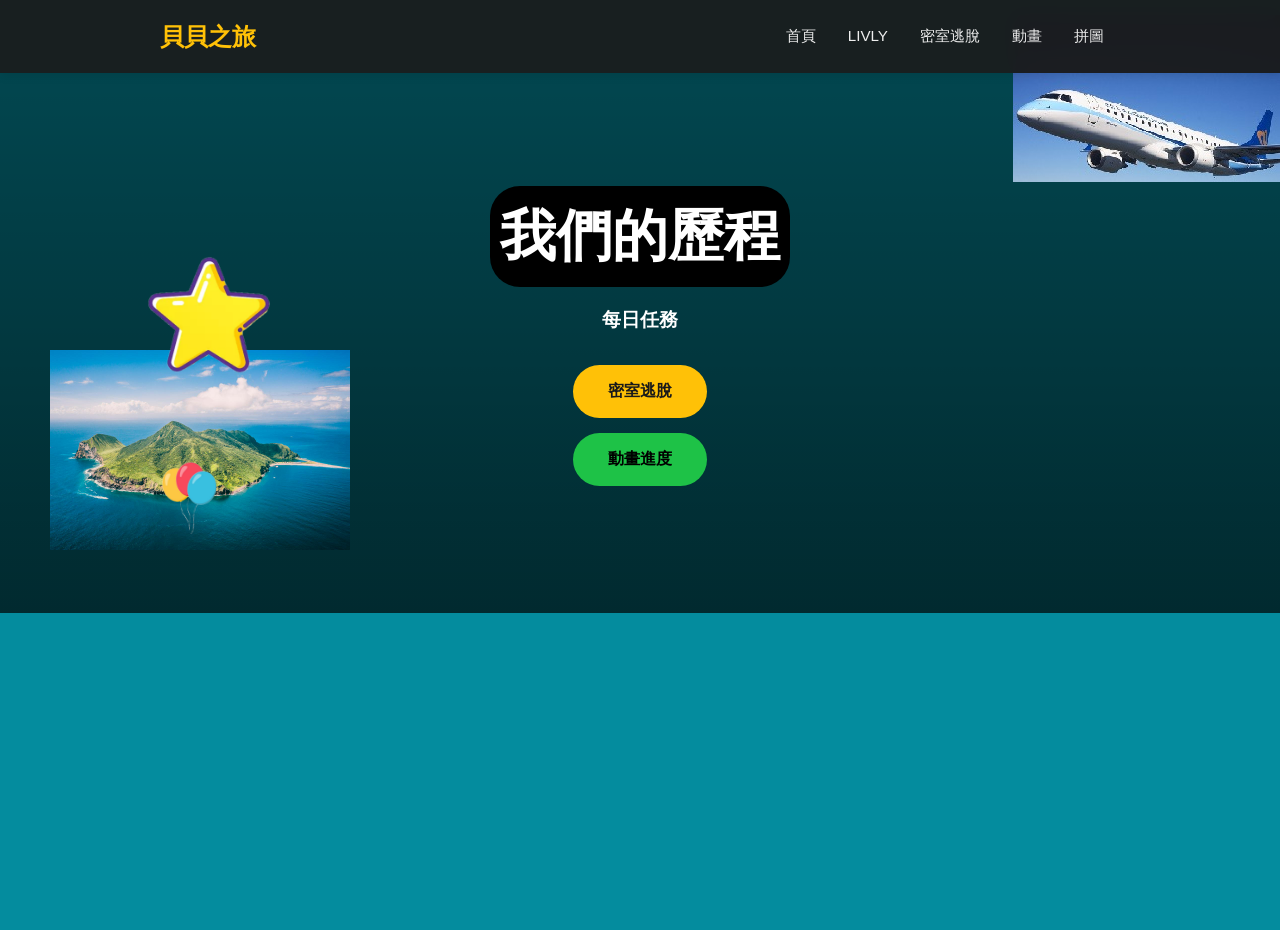
<file: index.html>
<!DOCTYPE html>
<html lang="zh-Hant">
<head>
    <meta charset="UTF-8">
    <meta name="viewport" content="width=device-width, initial-scale=1.0">
    <title>貝貝之旅 | 我們的歷程</title>
    <link rel="stylesheet" href="style.css">
    <style>
        .Endorsement {
            position: absolute;
            z-index: 1500;
        }
            .Endorsement img {
                width: 100%;
            }
        #before {
            width: 300px;
            margin-top: 200px;
            margin-left: 50px;
            animation-name: logo-animation;
            animation-duration: 2s;
            animation-iteration-count: infinite;
        }
        #after {
            width: 300px;
            margin-top: 350px;
            margin-left: 50px;
            height: 300px;
            animation-name: logo-animation;
            animation-duration: 2s;
            animation-iteration-count: infinite;
        }
        #stick {
            width: 80px;
            margin-top: 400px;
            margin-left: 80px;
            transform: translate(70px,60px) rotate(3deg);
            transition: 1.5s;
            transition-duration: 2;
            transition-timing-function: ease-in-out;

        }

            #stick:active {
                transform: translate(85px,-30px) rotate(3deg);
            }
        @keyframes logo-animation {
            0% {
                transform: rotate(0deg);
            }

            25% {
                transform: rotate(5deg);
            }

            50% {
                transform: rotate(-5deg);
            }

            75% {
                transform: rotate(5deg);
            }

            100% {
                transform: rotate(0deg);
            }
        }
    </style>
</head>
<body>
    <div id="after" class="Endorsement"><img src="111.jpg"></div>
    <div id="before" class="Endorsement"><img src="112.jpg.png"></div>
    <div id="stick" class="Endorsement"><img src="113.jpg"></div>

    
    <!--<nav>
        <div class="container">
            <a href="index.html" class="logo">貝貝之旅</a>
            <ul>
                <li><a href="index.html">首頁</a></li>
                <li><a href="about.html">LIVLY</a></li>
                <li><a href="courses.html">密室逃脫</a></li>
                <li><a href="tools.html">動畫</a></li>
                <li><a href="testimonials.html">拼圖</a></li>
            </ul>
        </div>
    </nav>-->

    <script src="nav_bar.js"></script>
    <div id="nav_bar"></div>


    <header class="hero">
        <style>
            .btn:hover{
                transform: scale(1.2);
            }
            .btn_1{
                display: inline-block;
                background-color: #1ec247;
                color: #000000;
                text-decoration: none;
                font-weight: bold;
                padding: 12px 35px;
                margin: 15px;
                border-radius: 50px;
                transition-duration: 0.5s;
                transition-timing-function: ease-in;
                transform-origin: center;
            }
            .btn_1:hover{
                transform: scale(1.2);
            }
            .h1_txt1{
                background: #000;
                padding: 0px 10px;
                border-radius: 30px;
                animation-name: h1_ani_1;
                animation-duration: 5s;
                animation-direction: alternate;
                animation-iteration-count: infinite;
                animation-timing-function: ease-in-out;
            }
            @keyframes h1_ani_1{
                0%{
                    background: #2caaa4;
                }
                50%{
                    background: #4da5d8;
                }
                100%{
                    background: #11b2be;
                }
            }

        </style>
        <div class="container">
            <h1 class="h1_txt1">我們的歷程</h1>
            <h3>每日任務</h3><br>
            <a href="courses.html" class="btn">密室逃脫</a><br>
            <a href="tools.html" class="btn_1">動畫進度</a>
    <div style="position:fixed;right:0;top:15px;">
        <a>
            <img src="123.jpg">
        </a>
    </div>
    </header>
    <br><br><br><br><br><br><br><br><br><br><br>
</body>
</html>
</file>
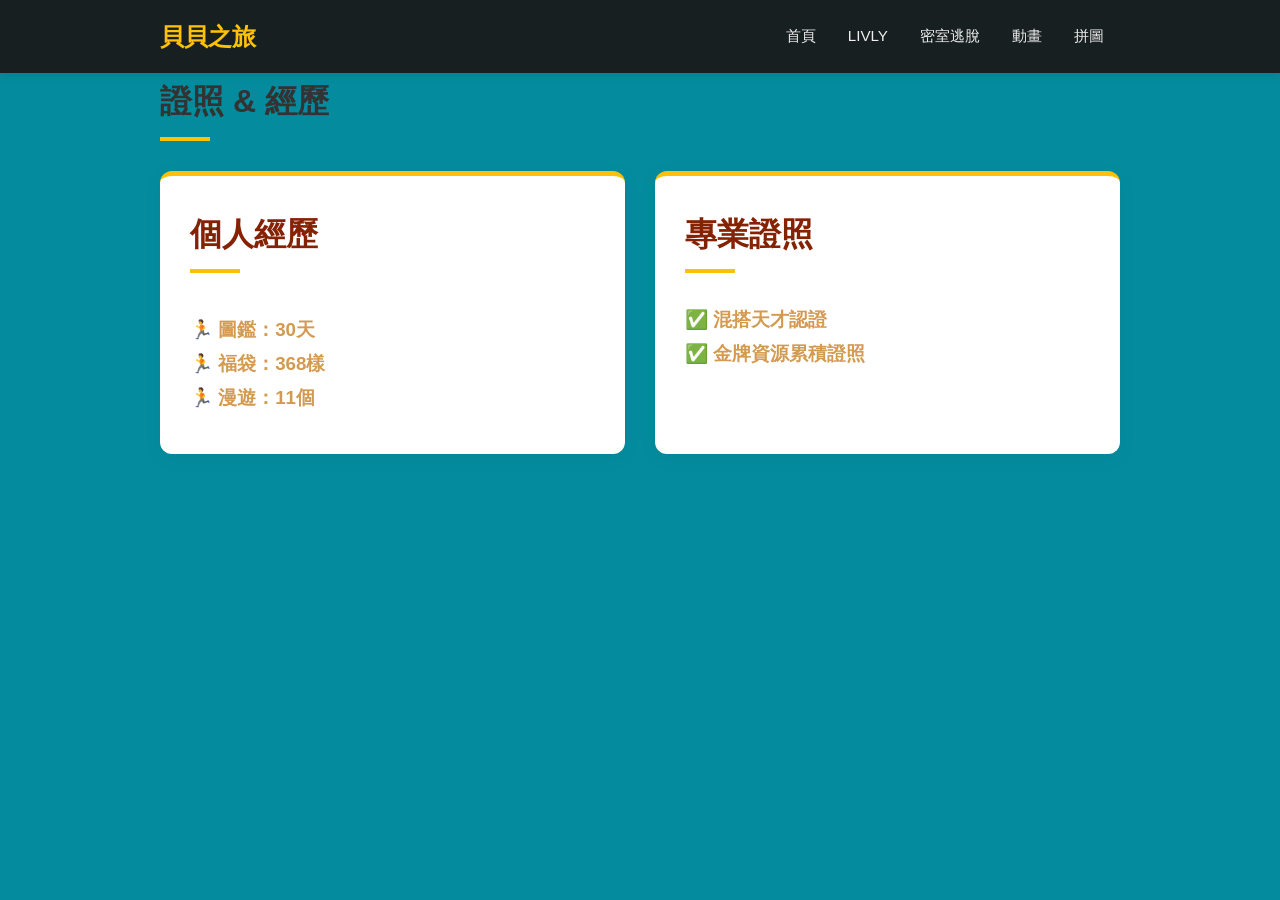
<file: about.html>
<!DOCTYPE html>
<html lang="zh-Hant">
<head>
    <meta charset="UTF-8">
    <meta name="viewport" content="width=device-width, initial-scale=1.0">
    <title>貝貝之旅 | 我們的歷程</title>
    <link rel="stylesheet" href="style.css">
</head>
<body>
    <!--<nav>
        <div class="container"><a href="index.html" class="logo">貝貝之旅</a>
<ul>
    <li><a href="index.html">首頁</a></li>
    <li><a href="about.html" class="active">LIVLY</a></li>
    <li><a href="courses.html">密室逃脫</a></li>
    <li><a href="tools.html">動畫</a></li>
    <li><a href="testimonials.html">拼圖</a></li>
</ul>
        </div>
    </nav>-->

    <script src="nav_bar.js"></script>
    <div id="nav_bar"></div>

    <section class="container">
        <h2>證照 & 經歷</h2>
        <div class="row">
            <div class="col">
                <h2 style="color:rgb(133, 34, 4)"">個人經歷</h2>
                <ul style="list-style:none; padding:10px 0;">
                    <h3>🏃 圖鑑：30天</h3>
                    <h3>🏃 福袋：368樣</h3>
                    <h3>🏃 漫遊：11個</h3>
                </ul>
            </div>
            <div class="col">
                <h2 style="color:rgb(133, 34, 4)">專業證照</h2>
                <h3>✅ 混搭天才認證</h3>
                <h3>✅ 金牌資源累積證照</h3>
            </div>
        </div>
    </section>
</body>
</html>
</file>
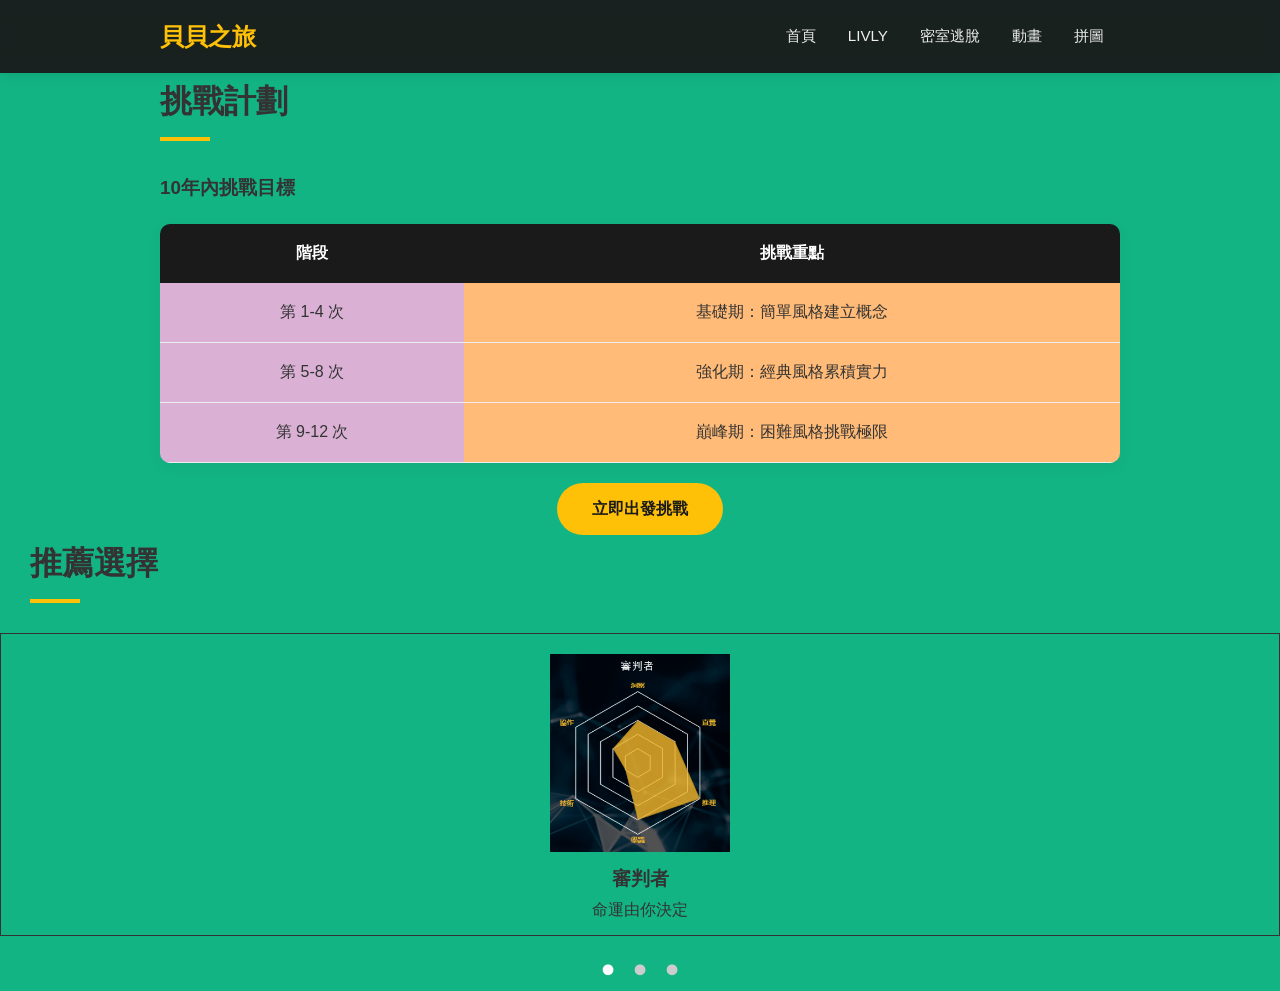
<file: courses.html>
<!DOCTYPE html>
<html lang="zh-Hant">
<head>
    <meta charset="UTF-8">
    <meta name="viewport" content="width=device-width, initial-scale=1.0">
    <title>貝貝之旅 | 我們的歷程</title>
    <link rel="stylesheet" href="style.css">
    <script src="js/jquery-3.7.1.min.js"></script>
    <script>
    var index = 0;
    var img = ["777.jpg", "888.jpg", "999.jpg"];
    var title = ["審判者", "歸宿", "川太郎"];
    var info = ["命運由你決定", "若能從頭來過，你是否願意接受這份沉甸甸的羈絆", "日本鬼怪傳說-河童"];
    var timer; // 用來存放計時器

function toHTML(index) {
    // 使用一個 div 包裹所有內容，並設定文字置中
    var hm = "<div style='text-align: center;'>"; 
    
    // 圖片設定 display: block 搭配 margin: auto 即可水平置中
    hm += "<img src='images/" + img[index] + "' width='180' style='display: block; margin: 10px auto;'>";
    
    // 標題與文字因為在外層 div 已設定 text-align: center，會自動置中
    hm += "<h3>" + title[index] + "</h3>";
    hm += "<p>" + info[index] + "</p>";
    
    hm += "</div>";
    return hm;
}

    // 更新圓點狀態
    function updateDots(index) {
        $(".dot").css("color", "#ccc"); // 全部變灰色
        $(".dot").eq(index).css("color", "white"); // 當前變白色
    }

    function fnNext() {
        index++;
        if (index >= img.length) index = 0;
        $("#div_cont").hide().html(toHTML(index)).fadeIn(1000);
        updateDots(index);
    }

    $(document).ready(function () {
        $("#div_cont").html(toHTML(index));
        updateDots(index);

        // 啟動自動播放
        startTimer();

        // 滑鼠移入停止，移出繼續
        $("#div_cont").hover(
            function() { clearInterval(timer); }, // 移入
            function() { startTimer(); }          // 移出
        );
    });

    function startTimer() {
        timer = setInterval(fnNext, 4000);
    }
</script>
<style>
    /* 設定圖片的基本轉場效果 */
    #div_cont img {
        transition: transform 0.5s ease; /* 讓放大過程平滑，0.5秒完成 */
    }

    /* 滑鼠移上去時放大 1.1 倍 */
    #div_cont img:hover {
        transform: scale(2.5); 
        cursor: pointer;
    }

     .btn {
        display: inline-block;
        transition: transform 0.3s ease;
        text-decoration: none;
    }

    .btn:hover {
        transform: scale(1.2);
        box-shadow: 0 5px 15px rgba(0,0,0,0.3);
    }
</style>
</head>
<body style="background-color: #13b484;">
    <!--<nav><div class="container"><a href="index.html" class="logo">貝貝之旅</a>
<ul>
    <li><a href="index.html">首頁</a></li>
    <li><a href="about.html">LIVLY</a></li>
    <li><a href="courses.html" class="active">密室逃脫</a></li>
    <li><a href="tools.html">動畫</a></li>
    <li><a href="testimonials.html">拼圖</a></li>
</ul>
    </div></nav>-->

    <script src="nav_bar.js"></script>
    <div id="nav_bar"></div>

    <section class="container">
        <h2>挑戰計劃</h2>
        <h3>10年內挑戰目標</h3>
        <table>
            <thead><tr><th>階段</th><th>挑戰重點</th></tr></thead>
            <tbody>
                <tr><td bgcolor="DAB1D5">第 1-4 次</td><td bgcolor="FFBB77">基礎期：簡單風格建立概念</td></tr>
                <tr><td bgcolor="DAB1D5">第 5-8 次</td><td bgcolor="FFBB77">強化期：經典風格累積實力</td></tr>
                <tr><td bgcolor="DAB1D5">第 9-12 次</td><td bgcolor="FFBB77">巔峰期：困難風格挑戰極限</td></tr>
            </tbody>
        </table>
        <div style="text-align:center;"><a href="form.html" class="btn">立即出發挑戰</a></div>
    </section>

     <h2  style="margin-left: 30px;">推薦選擇</h2>
    
    <!-- 內容呈現區 -->
    <div id="div_cont" style="border-style:solid; border-width:1px; min-height:150px; padding:10px;">
    </div>

<!-- 新增進度圓點區 -->
<div id="dots_area" style="text-align: center; font-size: 25px; margin-top: 10px;">
    <span class="dot" style="cursor:pointer; margin:0 5px;">●</span>
    <span class="dot" style="cursor:pointer; margin:0 5px;">●</span>
    <span class="dot" style="cursor:pointer; margin:0 5px;">●</span>
</div>

    <!-- <p>
        <input type="button" onclick="fnNext();" value="下一篇">
    </p> -->
</body>
</html>
</file>
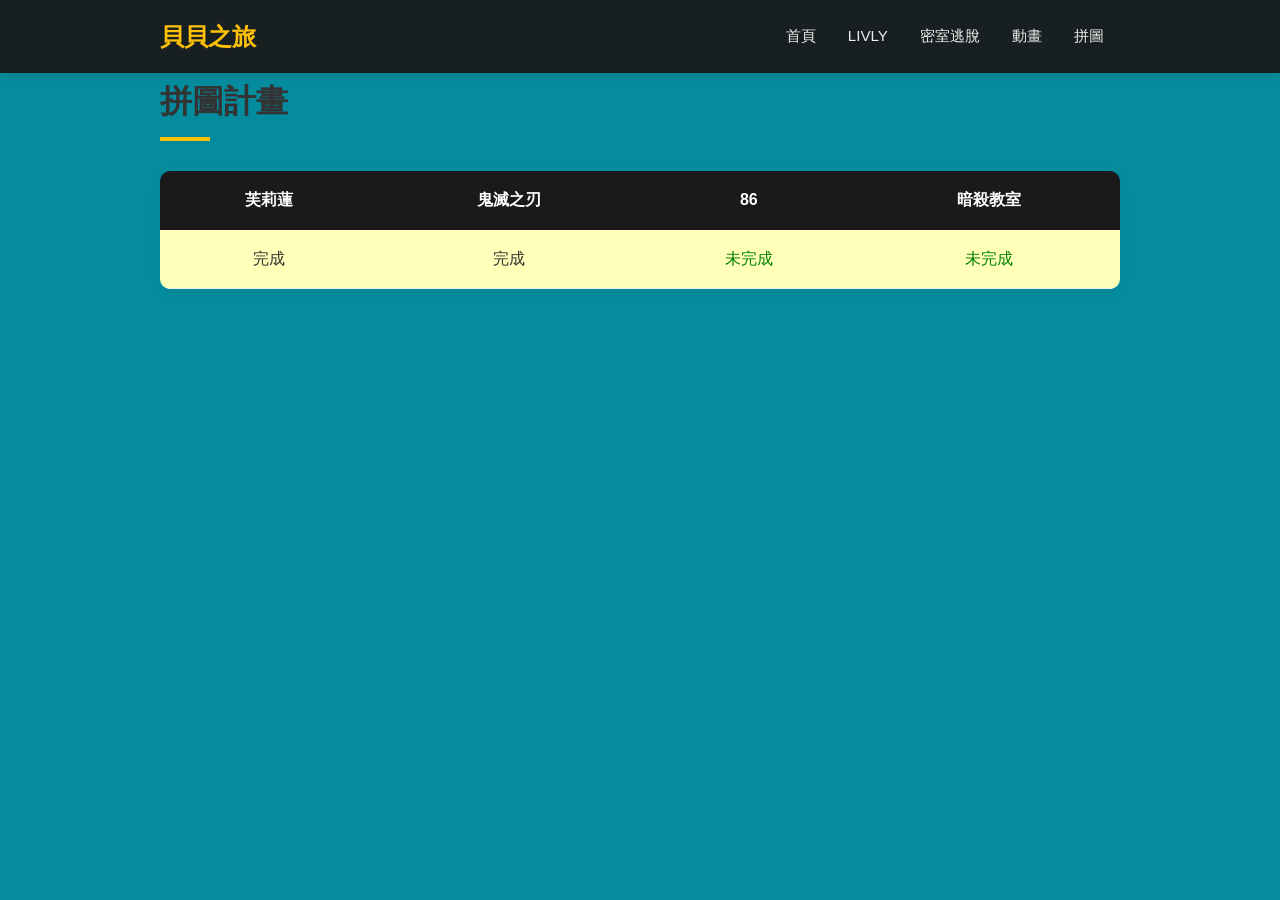
<file: testimonials.html>
<!DOCTYPE html>
<html lang="zh-Hant">
<head>
    <meta charset="UTF-8">
    <meta name="viewport" content="width=device-width, initial-scale=1.0">
    <title>貝貝之旅 | 我們的歷程</title>
    <link rel="stylesheet" href="style.css">
</head>
<body>
    <!--<nav><div class="container"><div class="logo">貝貝之旅</div>
        <ul>
    <li><a href="index.html">首頁</a></li>
    <li><a href="about.html">LIVLY</a></li>
    <li><a href="courses.html">密室逃脫</a></li>
    <li><a href="tools.html">動畫</a></li>
    <li><a href="testimonials.html" class="active">拼圖</a></li>
</ul>
    </div></nav>-->

    <script src="nav_bar.js"></script>
    <div id="nav_bar"></div>

    <section class="container">
        <h2>拼圖計畫</h2>
        <table>
            <thead><tr><th>芙莉蓮</th><th>鬼滅之刃</th><th>86</th><th>暗殺教室</th></tr></thead>
            <tbody bgcolor="FFFFB9">
                <tr><td>完成</td><td>完成</td><td style="color:green;">未完成</td><td style="color:green;">未完成</td></tr>
            </tbody>
        </table>
    </section>
</body>
</html>
</file>
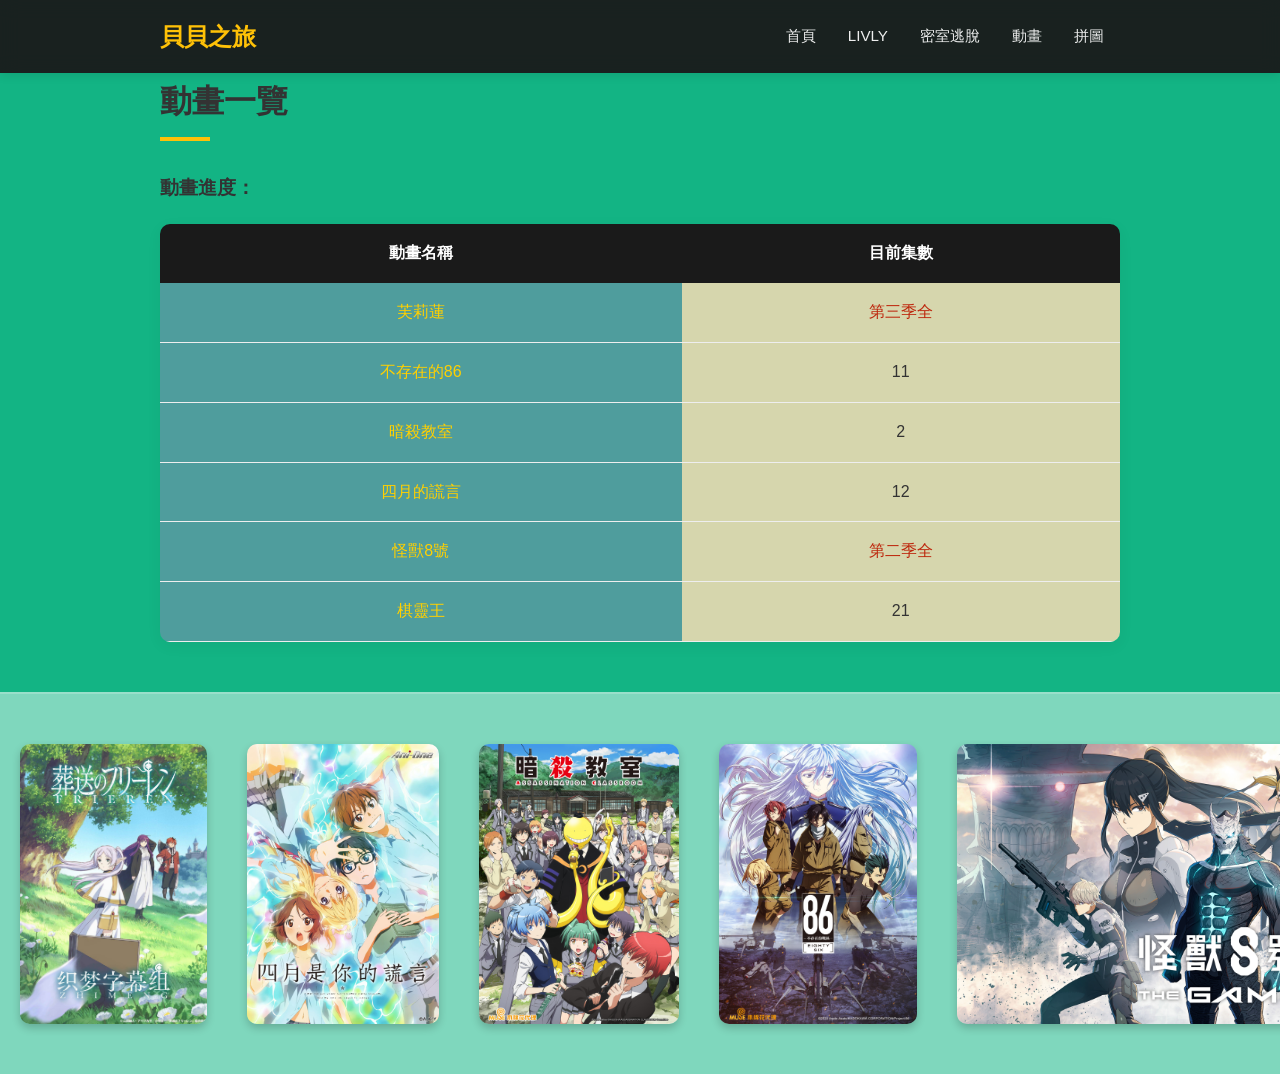
<file: tools.html>
<!DOCTYPE html>
<html lang="zh-Hant">
<head>
    <meta charset="UTF-8">
    <meta name="viewport" content="width=device-width, initial-scale=1.0">
    <title>貝貝之旅 | 我們的歷程</title>
    <link rel="stylesheet" href="style.css">
</head>
<body style="background-color: #13b484;">
    <!--<nav><div class="container"><a href="index.html" class="logo">貝貝之旅</a>
<ul>
    <li><a href="index.html">首頁</a></li>
    <li><a href="about.html">LIVLY</a></li>
    <li><a href="courses.html">密室逃脫</a></li>
    <li><a href="tools.html" class="active">動畫</a></li>
    <li><a href="testimonials.html">拼圖</a></li>
</ul>
    </div></nav>-->

    <script src="nav_bar.js"></script>
    <div id="nav_bar"></div>

    <section class="container">
        <h2>動畫一覽</h2>
        <h3>動畫進度：</h3>
        <table>
            <thead><tr><th>動畫名稱</th><th>目前集數</th></tr></thead>
            <tbody>
                <tr><td style="color:rgb(255, 208, 1)"bgcolor="4F9D9D">芙莉蓮</td><td style="color:rgb(189, 38, 12)"bgcolor="D6D6AD">第三季全</td></tr>
                <tr><td style="color:rgb(255, 208, 1)"bgcolor="4F9D9D">不存在的86</td><td bgcolor="D6D6AD">11</td></tr>
                <tr><td style="color:rgb(255, 208, 1)"bgcolor="4F9D9D">暗殺教室</td><td bgcolor="D6D6AD">2</td></tr>
                <tr><td style="color:rgb(255, 208, 1)"bgcolor="4F9D9D">四月的謊言</td><td bgcolor="D6D6AD">12</td></tr>
                <tr><td style="color:rgb(255, 208, 1)"bgcolor="4F9D9D">怪獸8號</td><td style="color:rgb(189, 38, 12)"bgcolor="D6D6AD">第二季全</td></tr>
                <tr><td style="color:rgb(255, 208, 1)"bgcolor="4F9D9D">棋靈王</td><td bgcolor="D6D6AD">21</td></tr>
            </tbody>
        </table>
    </section>
    <div class="marquee-container">
    <div class="marquee-content">
        <!-- 放置你的動畫相關圖片，建議重複兩次以達成無縫循環 -->
        <img src="images/1111.jpg" alt="1">
        <img src="images/2222.jpg" alt="2">
        <img src="images/3333.jpg" alt="3">
        <img src="images/4444.jpg" alt="4">
        <img src="images/5555.jpg" alt="5">
        <img src="images/6666.jpg" alt="6">
        <img src="images/1111.jpg" alt="1">
        <img src="images/2222.jpg" alt="2">
        <img src="images/3333.jpg" alt="3">
        <img src="images/4444.jpg" alt="4">
        <img src="images/5555.jpg" alt="5">
        <img src="images/6666.jpg" alt="6">
    </div>
    <style>
        /* 跑馬燈外框：滿版寬度並隱藏超出部分 */
.marquee-container {
    width: 100%;
    overflow: hidden; 
    background: rgba(255, 255, 255, 0.459); /* 稍微透出底色 */
    padding: 50px 0;
    margin-top: 50px;
    border-top: 2px solid rgba(255, 255, 255, 0.2);
}

/* 跑馬燈內容：使用 Flex 橫向排列 */
.marquee-content {
    display: flex;
    animation: scroll-left 20s linear infinite; /* 建議調慢一點(25s)看起來比較舒服 */
    width: max-content; /* 核心修正：強制寬度等於所有圖片總寬 */
}

.marquee-content img {
    /* 核心修正：取消固定寬度，改用高度統一，寬度自適應 */
    height: 280px;      /* 統一所有圖片高度 */
    width: auto;        /* 寬度根據圖片比例自動調整，不變形 */
    
    /* 核心修正：不裁剪圖片，完整顯示 */
    object-fit: contain; 
    
    flex-shrink: 0;     /* 防止圖片被壓縮 */
    margin: 0 20px;     /* 增加間距 */
    border-radius: 10px;
    box-shadow: 0 4px 8px rgba(0,0,0,0.2);
    transition: transform 0.3s;
}


/* 滑鼠移入圖片時放大 */
.marquee-content img:hover {
    transform: scale(1.3);
    z-index: 10; /* 確保放大的圖片不會被後面的圖片蓋住 */
    position: relative; /* 配合 z-index 使用 */
}

/* 滑鼠移入容器時動畫暫停 */
.marquee-container:hover .marquee-content {
    animation-play-state: paused;
}

/* 跑馬燈核心動畫：從 0 移到負的一半長度 */
@keyframes scroll-left {
    0% { transform: translateX(0); }
    100% { transform: translateX(-50%); } 
}
    </style>
</div>
</body>
</html>
</file>
<file: style.css>
/* ==========================================
   跑班網站全域樣式 - 最終整合版
   ========================================== */

:root {
    --primary-color: #ffc107;
    --dark-color: #1a1a1a;
    --light-bg: #f8f9fa;
    --text-color: #333;
    --transition: all 0.3s ease;
}

* {
    margin: 0; padding: 0; box-sizing: border-box;
}

body {
    font-family: 'PingFang TC', 'Microsoft JhengHei', sans-serif;
    line-height: 1.8;
    color: var(--text-color);
    background-color: #048c9e;
}

.container {
    max-width: 1000px;
    margin: 0 auto;
    padding: 0 20px;
}

/* 導航欄 */
nav {
    background: rgba(26, 26, 26, 0.95);
    backdrop-filter: blur(10px);
    color: #fff;
    padding: 15px 0;
    position: sticky;
    top: 0;
    z-index: 1000;
    box-shadow: 0 2px 10px rgba(0,0,0,0.1);
}

nav .container {
    display: flex;
    justify-content: space-between;
    align-items: center;
}

.logo {
    font-size: 1.5rem;
    font-weight: 800;
    color: var(--primary-color);
    text-decoration: none;
}

nav ul {
    display: flex;
    list-style: none;
}

nav ul li a {
    color: #eee;
    text-decoration: none;
    padding: 8px 16px;
    font-size: 0.95rem;
    transition: var(--transition);
}

/* 新增：當前頁面的發亮效果 */
nav ul li a.active {
    color: var(--primary-color); /* 變成活力黃 */
    border-bottom: 2px solid var(--primary-color); /* 下方加一條線 */
    font-weight: bold;
}

nav ul li a:hover { color: var(--primary-color); }

/* 英雄區 */
.hero {
    background: linear-gradient(rgba(0,0,0,0.5), rgba(0,0,0,0.7)), 
                url('https://www.lnanews.com/imgnews/2015-11-04/ps86jenf6cbqx6xkjzf7fxawc.jpg');
    background-size: cover;
    background-position: center;
    height: 60vh;
    display: flex;
    align-items: center;
    justify-content: center;
    text-align: center;
    color: #fff;
}

.hero h1 { font-size: 3.5rem; margin-bottom: 1rem; }

/* 通用設定 */
section { padding: 60px 0; }
h2 { font-size: 2rem; margin-bottom: 30px; position: relative; padding-bottom: 10px; }
h2::after { content: ''; position: absolute; left: 0; bottom: 0; width: 50px; height: 4px; background: var(--primary-color); }

/* 卡片與表格 */
.row { display: flex; flex-wrap: wrap; gap: 30px; color: #d39a50; background-color: ; }
.col { flex: 1; min-width: 280px; padding: 30px; background: #fff; border-radius: 12px; box-shadow: 0 4px 20px rgba(0,0,0,0.05); border-top: 5px solid var(--primary-color); }

table { width: 100%; border-collapse: separate; border-spacing: 0; margin: 20px 0; border-radius: 10px; overflow: hidden; box-shadow: 0 4px 15px rgba(0,0,0,0.05); }
table th { background: var(--dark-color); color: #fff; padding: 15px; }
table td { padding: 15px; border-bottom: 1px solid #eee; text-align: center; }

.btn { display: inline-block; padding: 12px 35px; background: var(--primary-color); color: var(--dark-color); text-decoration: none; border-radius: 50px; font-weight: bold; transition: var(--transition); border: none; cursor: pointer; }

/* 手機版適配區 */
@media (max-width: 768px) {
    nav .container { padding: 0 10px; }
    nav ul li a { padding: 8px 4px; font-size: 0.82rem; letter-spacing: -0.5px; }
    .logo { font-size: 1.1rem; }
    
    section { padding: 30px 15px; }
    .hero h1 { font-size: 2.2rem; }
    
/* 表格基本樣式 */
.anime-table {
    width: 100%;
    border-collapse: collapse; /* 讓邊框合併成一條線 */
    font-size: ;
}

/* 欄位背景與文字顏色 */
.anime-table td {
    background-color: #D6D6AD;
    padding: 10px;
    border: 10px solid #ff0000;
}

/* 動畫名稱欄位專屬顏色 */
.anime-table td:first-child {
    background-color: #4F9D9D;
    color: rgb(255, 208, 1);
    font-weight: bold;
}

/* 已完結/全集數的特殊顏色標籤 */
.completed {
    color: rgb(114, 89, 85);
    font-weight: bold;
}


    /* <style>
        .Endorsement {
            position: absolute;
        }
            .Endorsement img {
                width: 100%;
            }
        #before {
            width: 300px;
            margin-top: 163px;
        }
        #after {
            width: 300px;
            height: 300px;
        }
        #stick {
            width: 20px;
            transform: translate(140px,60px) rotate(3deg);
        }
            #stick:hover {
                transform: translate(140px,0px) rotate(3deg);
            }
        
    </style> */



}
</file>
